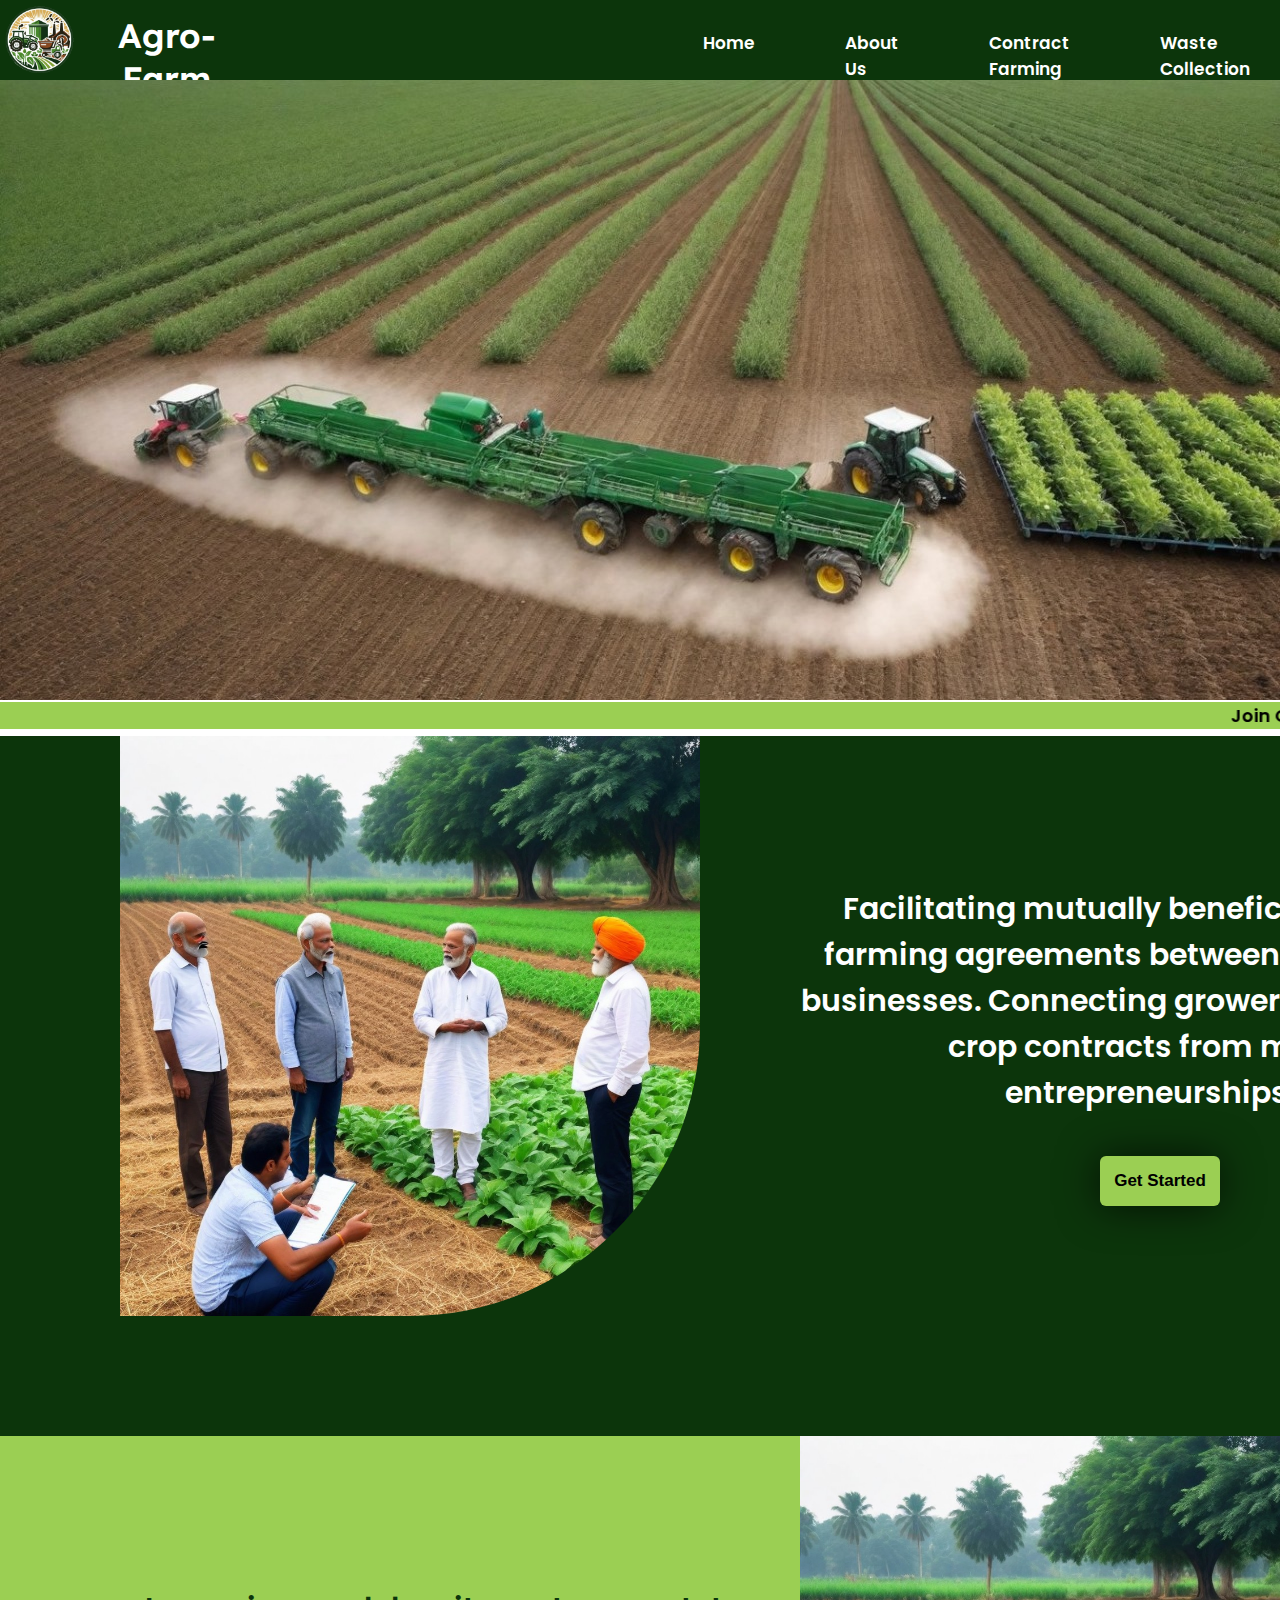
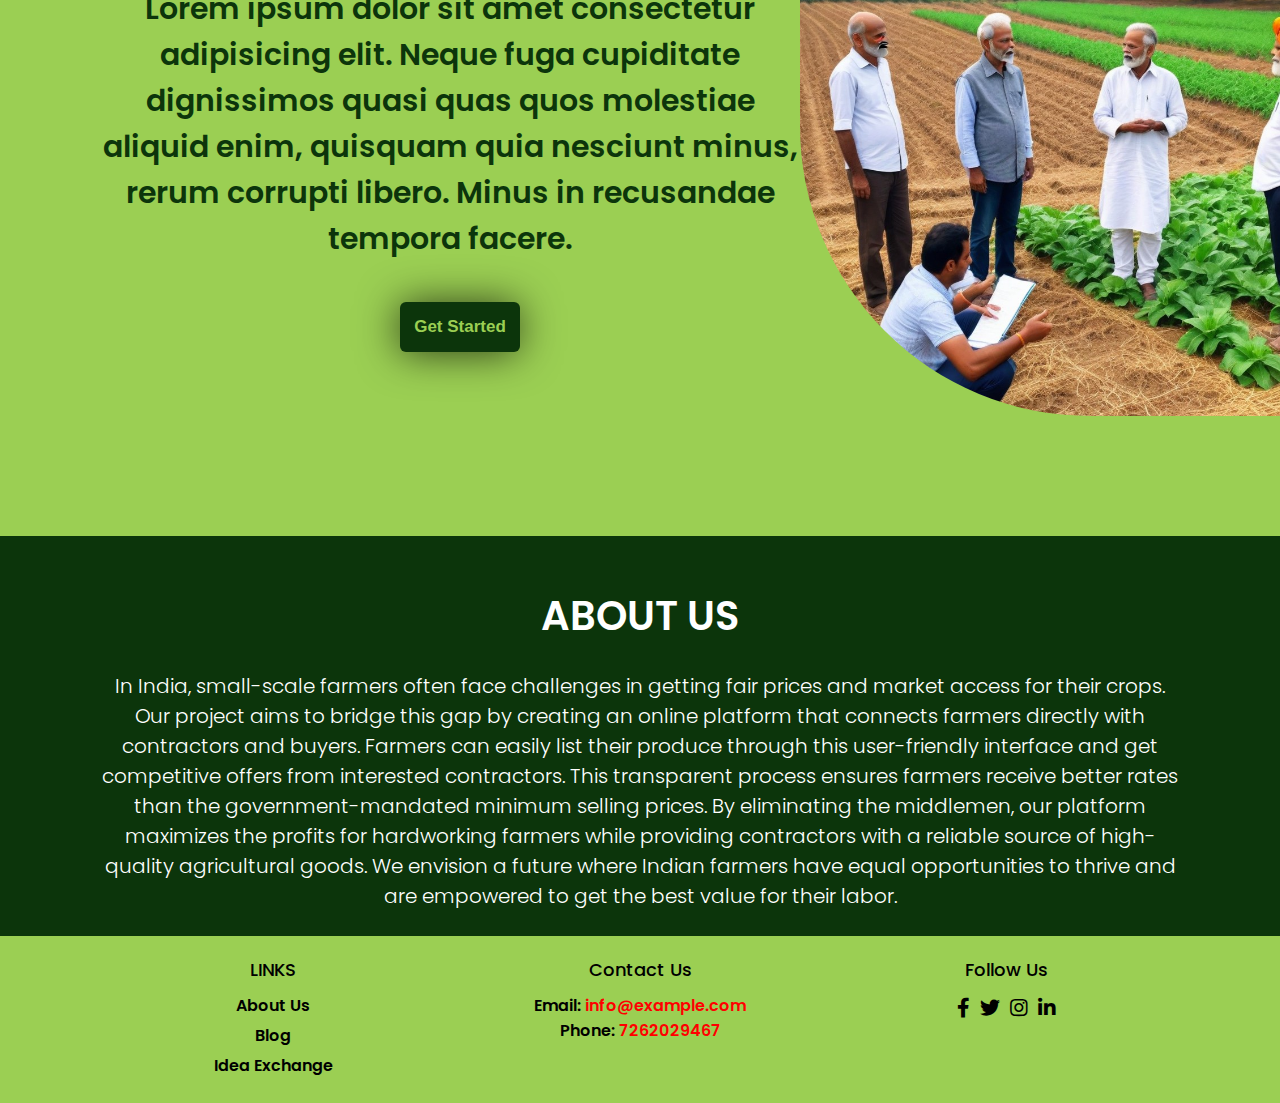
<file: index.html>
<!DOCTYPE html>
<html lang="en">

<head>
  <meta charset="UTF-8">
  <meta name="viewport" content="width=device-width, initial-scale=1.0">
  <title>Agro-farm</title>
  <link rel="stylesheet" href="style.css">
  <link rel="stylesheet" href="https://cdnjs.cloudflare.com/ajax/libs/font-awesome/4.7.0/css/font-awesome.min.css">
    <link rel="stylesheet" type="text/css" href="https://cdnjs.cloudflare.com/ajax/libs/font-awesome/5.15.1/css/all.min.css">
  
</head>

<body>
  <div class="nav">
    <nav role="full-horizontal">
      <ul>
        <div class="logo"><img src="logo.png"></div>
        <div class="name">Agro-Farm</div>
        <li> <a href="index.html">Home</a> </li>
        <li> <a href="#about">About Us</a> </li>
        <li> <a href="cf.html" target="_blank">Contract Farming</a> </li>
        <li> <a href="1.html">Waste Collection</a> </li>
      </ul>
    </nav>
  </div>
  <div class="slidermain">
    <div class="slideshow-container">
      <!-- Slide 1 -->
      <div class="mySlides fade">
        <img src="img5.jpg" alt="Slide 1" style="width: 100%;">
      </div>
      <!-- Slide 2 -->
      <div class="mySlides fade">
        <img src="img2.jpg" alt="Slide 2" style="width: 100%;">
      </div>
      <!-- Slide 3 -->
      <div class="mySlides fade">
        <img src="img3.jpg" alt="Slide 3" style="width: 100%;">
      </div>
      <!-- Slide 4 -->
      <div class="mySlides fade">
        <img src="img4.jpg" alt="Slide 4" style="width: 100%;">
      </div>
    </div>
    <!-- Navigation dots -->
    <div class="dots" style="text-align: center;">
      <span class="dot"></span>
      <span class="dot"></span>
      <span class="dot"></span>
      <span class="dot"></span>
    </div>
    <marquee behavior="scroll" scrollamount="6" direction="left" onmouseover="this.stop();" onmouseout="this.start();"
      style="font-size:18px; width:100%;">Join Our platform to promote"Farmers First"</marquee>
  </div>
  <div class="contract_farming">
    <div class="cf_img"><img src="img1.jpg"></div>
    <div class="cf_content"><p>Facilitating mutually beneficial contract farming agreements between farmers and businesses. Connecting growers with secured crop contracts from major entrepreneurships.</p>
    <button>Get Started<a href=""></a></button>
    </div>
  </div>
  <div class="agro_waste">
    
    <div class="aw_content"><p>Lorem ipsum dolor sit amet consectetur adipisicing elit. Neque fuga cupiditate dignissimos
      quasi quas quos molestiae aliquid enim, quisquam quia nesciunt minus, rerum corrupti libero. Minus in recusandae
      tempora facere.</p>
    <button>Get Started<a href=""></a></button>
    </div>
    <div class="aw_img"><img src="img1.jpg"></div>
    </div>
  </div>
  <div class="about_us">
    <div id="about" class="about_us_title">ABOUT US
      
    </div>
    <div class="about_us_content">In India, small-scale farmers often face challenges in getting fair prices and market access for their crops. Our project aims to bridge this gap by creating an online platform that connects farmers directly with contractors and buyers.

      Farmers can easily list their produce through this user-friendly interface and get competitive offers from interested contractors. This transparent process ensures farmers receive better rates than the government-mandated minimum selling prices.
      
      By eliminating the middlemen, our platform maximizes the profits for hardworking farmers while providing contractors with a reliable source of high-quality agricultural goods. We envision a future where Indian farmers have equal opportunities to thrive and are empowered to get the best value for their labor.</div>
  </div>
  <footer class="footer">
    <div class="container">
      <div class="row">
        <div class="footer-col">
          <h4>LINKS</h4>
          <ul>
            <li><a href="about.html">About Us</a></li>
            <li><a href="#">Blog</a></li>
            <li><a href="ie.html">Idea Exchange</a></li>
          </ul>
        </div>
        <div class="footer-col">
          <h4>Contact Us</h4>
          <div>Email: <a href="mailto:info@example.com">info@example.com</a></div>
          <div>Phone: <a href="tel:+11234567890"> 7262029467</a></div>
        </div>
        <div class="footer-col">
          <h4>Follow Us</h4>
          <div class="social-links">
            <a href="https://www.facebook.com/" target="_blank"><i class="fab fa-facebook-f"></i></a><a href="https://twitter.com/" target="_blank"><i class="fab fa-twitter"></i></a>
            <a href="https://www.instagram.com/" target="_blank"><i class="fab fa-instagram"></i></a>
            <a href="https://www.linkedin.com/" target="_blank"><i class="fab fa-linkedin-in"></i></a>
          </div>
        </div>
      </div>
    </div>
  </footer>


  </div>

</body>

</html>
<script>
  document.addEventListener('DOMContentLoaded', function () {
    let slideIndex = 0;

    function showSlides() {
      const slides = document.getElementsByClassName("mySlides");
      const dots = document.getElementsByClassName("dot");
      for (let i = 0; i < slides.length; i++) {
        slides[i].style.display = "none";
      }
      slideIndex = (slideIndex + 1) % slides.length;
      for (let i = 0; i < dots.length; i++) {
        dots[i].className = dots[i].className.replace(" active", "");
      }
      slides[slideIndex].style.display = "block";
      dots[slideIndex].className += " active";
      setTimeout(showSlides, 2000); // Change 2000 to the desired interval in milliseconds
    }

    showSlides();
  });

</script>
</file>
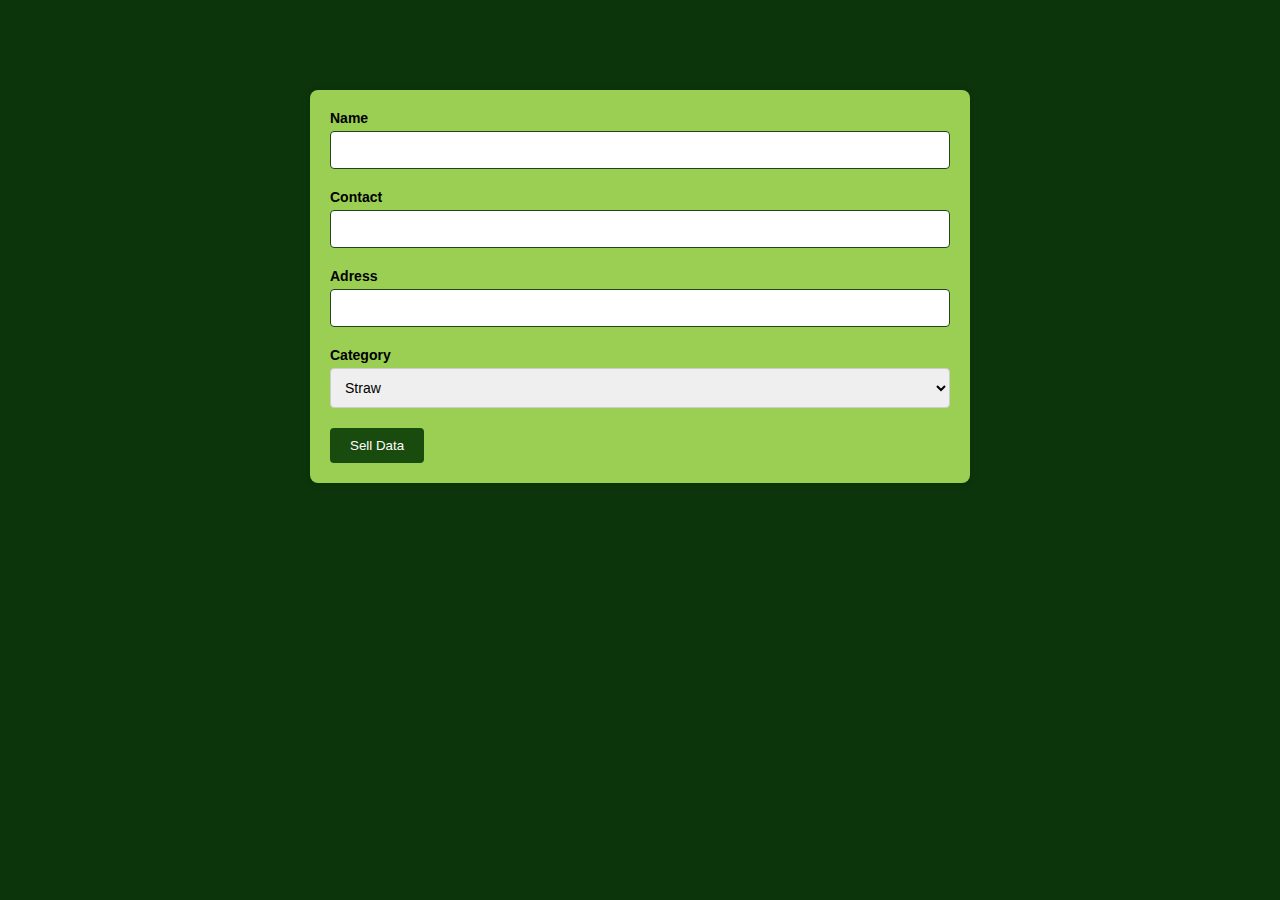
<file: 1.html>
<!DOCTYPE html>
<html lang="en">
<head>
    <meta charset="UTF-8">
    <meta name="viewport" content="width=device-width, initial-scale=1.0">
    <title>Waste management</title>
    <link href="index.css" rel="stylesheet">
</head>

<body>
    <div class="container grid grid-cols-1 lg:grid-cols-2">
        <div class="py-5 rounded-3xl border ml-40 bg-custom2">
            <form class="max-w-lg mx-auto p-5">

                <div class="form-group">
                    <label for="base-input" class="form-label">Name</label>
                    <input type="text" id="base-input" class="form-input" />
                </div>
                <div class="form-group">
                    <label for="large-input" class="form-label">Contact </label>
                    <input type="text" id="large-input" class="form-input" />
                </div>
                <div class="form-group">
                    <label for="small-input" class="form-label">Adress</label>
                    <input type="text" id="small-input" class="form-input" />
                </div>
                <div class="form-group">
                    <label for="category-select" class="form-label">Category</label>
                    <select id="category-select" class="form-select">
                        <option value="category1">Straw</option>
                        <option value="category2">Husk</option>
                        <option value="category3">Sugarcane bagasse</option>
                    </select>
                </div>

                <button type="submit" class="btn">Sell Data</button>

            </form>
        </div>
</body>

</html>
</file>
<file: style.css>
/* 
@import url('https://fonts.googleapis.com/css2?family=Lexend:wght@100..900&display=swap');
@import url('https://fonts.googleapis.com/css2?family=Poppins:wght@400;600&display=swap');
*{
    padding: 0;
    margin: 0;
}
body {
    
    font: 1em 'Poppins';
    font-weight: 600;
}

.poppins-regular {
    font-family: "Poppins", sans-serif;
    font-weight: 400;
    font-style: normal;
}

.poppins-bold {
    font-family: "Poppins", sans-serif;
    font-weight: 600;
    font-style: normal;
}

.nav {
    background-color: #0c350b;
    height: 80px;
}

.nav ul li {
    display: inline-flex;
    justify-content: center;
}

.nav ul {
    display: inline-flex;
    height: 80px;
}

.nav ul li a {
    text-decoration: none;
    padding: 30px;
    margin-left: 30px;
    justify-content: space-around;
    color: white;
    font-size: 17px;

}
.nav ul li a:hover{
    /* text-decoration: underline; */
    /* font-size: 18px;
    color: white;
    transition: ease;
}

.logo img {
    height: 80px;
    margin-right: 30px; /* Adjust the margin as needed */
/*}

.mySlides img{
    height: 620px;
    object-fit: cover;
}
.mySlides .text{
    margin-top: -50px;
}
.nav .name{
    color: white;
    margin-right: 420px;
    font-size: 34px;
    text-align: center;
   margin-top: 14px;
   font-family: "Lexend", sans-serif;
  font-optical-sizing: auto;
  font-weight: 600;
  font-style: normal;
}
.contract_farming{
    background-color: #0c350b;
     display: flex;
     margin-top: 0; 
    height: 700px;
}
.cf_img img{
 width: 580px;
 height: auto;
 border-bottom-right-radius: 50%;
}
.cf_content{
    display: inline-flex;
    flex-direction: column;
    margin-top: 70px;
}
.cf_content p{
    color: white;
    width: 700px;
    text-align: center;
    margin-top: 10%;
    margin-left: 100px;
    font-size: 30px;
    
}
.cf_content button{
    width: 120px;
    height: 50px;
    margin-left: 400px;
    margin-top: 40px;
    background-color: #9BCF53;
    border: none;
    border-radius: 6px;
    font-size: 17px;
    font-weight: 600;
    -webkit-box-shadow: -1px 1px 41px -1px rgba(0,0,0,0.75);
-moz-box-shadow: -1px 1px 41px -1px rgba(0,0,0,0.75);
box-shadow: -1px 1px 41px -1px rgba(0,0,0,0.75);
    
}
.agro_waste{
    background-color: #9BCF53;
     display:inline-flex;
     margin-top: 0; 
     width: 100%;
     height: 700px;
}
.aw_img img{
 width: 580px;
 height: auto;
 border-bottom-left-radius: 50%;
 
}
.aw_content{
    display: inline-flex;
    flex-direction: column;
    margin-top: 70px;
    
}
.aw_content p{
    color: #0c350b;
    width: 700px;
    text-align: center;
    margin-top: 10%;
    margin-left: 100px;
    font-size: 30px;
    
}
.aw_content button{
    width: 120px;
    height: 50px;
    margin-left: 400px;
    margin-top: 40px;
    background-color: #0c350b;
    border: none;
    border-radius: 6px;
    font-size: 17px;
    color: 9BCF53;
    font-weight: 600;
    -webkit-box-shadow: -1px 1px 41px -1px rgba(0,0,0,0.75);
-moz-box-shadow: -1px 1px 41px -1px rgba(0,0,0,0.75);
box-shadow: -1px 1px 41px -1px rgba(0,0,0,0.75);
    
}

marquee{
    font-size:18px;
     width:100%;
     background-color: #9BCF53;
     margin: 0;
     padding: 0;
}



  .mySlides {
    display: none;
  }

  .fade {
    animation-name: fade;
    animation-duration: 1.5s;
  }

  @keyframes fade {
    from {
      opacity: 1;
    }

    to {
      opacity: 1;
    }
  }

  .slideshow-container {

    position: relative;
    margin: auto;
  }

  .dots {
    margin-top: -30px;
  }

  .dot {
    height: 15px;
    width: 15px;
    margin: 00px 5px;
    background-color: #bbb;
    border-radius: 50%;
    display: inline-block;

  }

  .active {
    background-color: #717171;
  }
  .about_us{
    background-color: #0c350b;
     display: grid;
     margin-top: 0; 
    height: 400px;
}
.about_us_title{
    color: white;
    width:auto;
    text-align: center;
  padding-top: 50px;
    font-size: 40px;
    margin: 0;
    
}
.about_us_content {
    margin-top: 0;
    color: white;
    width:auto;
    text-align: center;
  padding: 0 100px;
    font-size: 20px;
    font-weight: 300;
} */ 
/* .footer{
    background-color: #9BCF53;
     display:inline-flex;
     margin-top: 0; 
     width: 100%;
     height: 300px;
} */

/*.social-links {
  list-style: none;
  padding: 0;
  margin: 30px;
}

.social-links li {
  display: inline-block;
  margin-right: 10px;
}

.social-links li:last-child {
  margin-right: 0;
}.footer {
  background-color: #333;
  color: #fff;
  padding: 20px 0;
  text-align: center; /* Center align text */
/*}

.footer .container {
  max-width: 1100px;
  margin: 0 auto;
  padding: 0 20px;
}

.footer .row {
  display: flex;
  flex-wrap: wrap;
  justify-content: space-between;
}

.footer .footer-col {
  flex: 1; /* Use flexible width 
  padding: 0 10px;
  text-align: center;
}

.footer .footer-col h4 {
  margin-bottom: 10px;
  font-size: 18px;
  font-weight: 500;
}

.footer .footer.footer .footer-col ul {
  list-style: none;
  padding: 0;
  margin: 0; /* Remove default margin 
}

.footer .footer-col ul li {
  margin-bottom: 5px; /* Add margin bottom 
}

.footer .footer-col ul li a {
  color: #fff;
  text-decoration: none;
  transition: color 0.3s ease;
}

.footer .footer-col ul li a:hover {
  color: #ccc;
}

.footer .footer-col .social-links {
  display: flex;
  justify-content: center;
  align-items: center;
  margin: 10px 0;
}

.footer .footer-col .social-links a {
  color: #fff;
  font-size: 20px;
  margin: 0 5px;
  transition: color 0.3s ease;
}

.footer .footer-col .social-links a:hover {
  color: #ccc;
}
.footer {
  background-color: #9BCF53;
  color: black;
  padding: 20px 0;
  text-align: center; /* Center align text 
}

.footer .container {
  max-width: 1100px;
  margin: 0 auto;
  padding: 0 20px;
}

.footer .row {
  display: flex;
  flex-wrap: wrap;
  justify-content: space-between;
}

.footer .footer-col {
  flex: 1; /* Use flexible width 
  padding: 0 10px;
  text-align: center;
}

.footer .footer-col h4 {
  margin-bottom: 10px;
  font-size: 18px;
  font-weight: 500;
}

.footer .footer.footer .footer-col ul {
  list-style: none;
  padding: 0;
  margin: 0; /* Remove default margin 
}

.footer .footer-col ul li {
  margin-bottom: 5px; /* Add margin bottom 
  list-style-type:none;
  text-decoration: none;
}

.footer .footer-col ul li a {
  color: black;
  text-decoration: none;
  transition: color 0.3s ease;
}

.footer .footer-col ul li a:hover {
  color: #0c350b;
}

.footer .footer-col .social-links {
  display: flex;
  justify-content: center;
  align-items: center;
  margin: 10px 0;
}

.footer .footer-col .social-links a {
  color: black;
  font-size: 20px;
  margin: 0 5px;
  transition: color 0.3s ease;
}

.footer .footer-col .social-links a:hover {
  color: #ccc;
}
.about-us {
  text-align: center;
  padding: 50px 0;
}*/

@import url('https://fonts.googleapis.com/css2?family=Lexend:wght@100..900&display=swap');
@import url('https://fonts.googleapis.com/css2?family=Poppins:wght@400;600&display=swap');
*{
    padding: 0;
    margin: 0;
}
body {
    
    font: 1em 'Poppins';
    font-weight: 600;
}

.poppins-regular {
    font-family: "Poppins", sans-serif;
    font-weight: 400;
    font-style: normal;
}

.poppins-bold {
    font-family: "Poppins", sans-serif;
    font-weight: 600;
    font-style: normal;
}

.nav {
    background-color: #0c350b;
    height: 80px;
}

.nav ul li {
    display: inline-flex;
    justify-content: center;
}

.nav ul {
    display: inline-flex;
    height: 80px;
}

.nav ul li a {
    text-decoration: none;
    padding: 30px;
    margin-left: 30px;
    justify-content: space-around;
    color: white;
    font-size: 17px;

}
.nav ul li a:hover{
    /* text-decoration: underline; */
    font-size: 18px;
    color: white;
    transition: ease;
}

.logo img {
    height: 80px;
    margin-right: 30px; /* Adjust the margin as needed */
}

.mySlides img{
    height: 620px;
    object-fit: cover;
}
.mySlides .text{
    margin-top: -50px;
}
.nav .name{
    color: white;
    margin-right: 420px;
    font-size: 34px;
    text-align: center;
   margin-top: 14px;
   font-family: "Lexend", sans-serif;
  font-optical-sizing: auto;
  font-weight: 600;
  font-style: normal;
}
.contract_farming{
    background-color: #0c350b;
     display: flex;
     margin-top: 0; 
    height: 700px;
}
.cf_img img{
 width: 580px;
 height: auto;
 border-bottom-right-radius: 50%;
 margin-left: 120px;
}
.cf_content{
    display: inline-flex;
    flex-direction: column;
    margin-top: 70px;
}
.cf_content p{
    color: white;
    width: 700px;
    text-align: center;
    margin-top: 10%;
    margin-left: 100px;
    font-size: 30px;
    
}
.cf_content button{
    width: 120px;
    height: 50px;
    margin-left: 400px;
    margin-top: 40px;
    background-color: #9BCF53;
    border: none;
    border-radius: 6px;
    font-size: 17px;
    font-weight: 600;
    -webkit-box-shadow: -1px 1px 41px -1px rgba(0,0,0,0.75);
-moz-box-shadow: -1px 1px 41px -1px rgba(0,0,0,0.75);
box-shadow: -1px 1px 41px -1px rgba(0,0,0,0.75);
    
}
.agro_waste{
    background-color: #9BCF53;
     display:inline-flex;
     margin-top: 0; 
     width: 100%;
     height: 700px;
}
.aw_img img{
 width: 580px;
 height: auto;
 border-bottom-left-radius: 50%;
 
}
.aw_content{
    display: inline-flex;
    flex-direction: column;
    margin-top: 70px;
    
}
.aw_content p{
    color: #0c350b;
    width: 700px;
    text-align: center;
    margin-top: 10%;
    margin-left: 100px;
    font-size: 30px;
    
}
.aw_content button{
    width: 120px;
    height: 50px;
    margin-left: 400px;
    margin-top: 40px;
    background-color: #0c350b;
    color: #9BCF53;
    border: none;
    border-radius: 6px;
    font-size: 17px;
    color: 9BCF53;
    font-weight: 600;
    -webkit-box-shadow: -1px 1px 41px -1px rgba(0,0,0,0.75);
-moz-box-shadow: -1px 1px 41px -1px rgba(0,0,0,0.75);
box-shadow: -1px 1px 41px -1px rgba(0,0,0,0.75);
    
}

marquee{
    font-size:18px;
     width:100%;
     background-color: #9BCF53;
     margin: 0;
     padding: 0;
}



  .mySlides {
    display: none;
  }

  .fade {
    animation-name: fade;
    animation-duration: 1.5s;
  }

  @keyframes fade {
    from {
      opacity: 1;
    }

    to {
      opacity: 1;
    }
  }

  .slideshow-container {

    position: relative;
    margin: auto;
  }

  .dots {
    margin-top: -30px;
  }

  .dot {
    height: 15px;
    width: 15px;
    margin: 00px 5px;
    background-color: #bbb;
    border-radius: 50%;
    display: inline-block;

  }

  .active {
    background-color: #717171;
  }
  .about_us{
    background-color: #0c350b;
     display: grid;
     margin-top: 0; 
    height: 400px;
}
.about_us_title{
    color: white;
    width:auto;
    text-align: center;
  padding-top: 50px;
    font-size: 40px;
    margin: 0;
    
}
.about_us_content {
    margin-top: 0;
    color: white;
    width:auto;
    text-align: center;
  padding: 0 100px;
    font-size: 20px;
    font-weight: 300;
}
/* .footer{
    background-color: #9BCF53;
     display:inline-flex;
     margin-top: 0; 
     width: 100%;
     height: 300px;
} */

.footer {
  background-color: #9BCF53;
  color: black;
  padding: 20px 0;
  text-align: center; /* Center align text */}
  
 

.footer .container {
  max-width: 1100px;
  margin: 0 auto;
  padding: 0 20px;
}

.footer .row {
  display: flex;
  flex-wrap: wrap;
  justify-content: space-between;
}

.footer .footer-col {
  flex: 1; /* Use flexible width */
  padding: 0 10px;
  text-align: center;
}
.footer .footer-col div a{
  text-decoration: none;
  color: red;
}

.footer .footer-col h4 {
  margin-bottom: 10px;
  font-size: 18px;
  font-weight: 500;
}

.footer .footer.footer .footer-col ul {
  list-style: none;
  padding: 0;
  margin: 0; /* Remove default margin */
}

.footer .footer-col ul li {
  margin-bottom: 5px; /* Add margin bottom */
  list-style: none;
  
}

.footer .footer-col ul li a {
  color: black;
  text-decoration: none;
  transition: color 0.3s ease;
}

.footer .footer-col ul li a:hover {
  color: black;
}

.footer .footer-col .social-links {
  display: flex;
  justify-content: center;
  align-items: center;
  margin: 10px 0;
}

.footer .footer-col .social-links a {
  color: black;
  font-size: 20px;
  margin: 0 5px;
  transition: color 0.3s ease;
}

.footer .footer-col .social-links a:hover {
  color: black;
}
.about-us {
  text-align: center;
  padding: 50px 0;
}
</file>
<file: index.css>
/* index.css */

/* Reset styles */
* {
    margin: 0;
    padding: 0;
    box-sizing: border-box;
}

/* Global styles */
body {
    font-family: Arial, sans-serif;
    background-color: #0c350b ;/* Change as needed */

   
}
.title h2{
    text-align: center;
    margin-top: 40px;
    color: white;
    font-size: 35px;
}
.container {
    max-width: 700px;
    margin: 0 auto;
    padding: 0 20px;
}

.text-center {
    text-align: center;
}

/* Form styles */
form {
    margin-top: 90px;
    background-color:#9BCF53; /* Change as needed */
     -webkit-box-shadow: 2px 10px 56px 0px rgba(0,0,0,0.75);
    -moz-box-shadow: 2px 10px 56px 0px rgba(0,0,0,0.75);
    box-shadow: 2px 10px 56px 0px rgba(0,0,0,0.75);
    padding: 20px;
    border-radius: 8px;
    box-shadow: 0 0 10px rgba(0, 0, 0, 0.1);
}

.form-group {
    margin-bottom: 20px;
}

.form-label {
    font-size: 14px;
    font-weight: bold;
    margin-bottom: 5px;
    display: block;
}

.form-input {
    width: 100%;
    padding: 10px;
    border: 1px solid #1f481a;
    border-radius: 4px;
    font-size: 14px;
}

.form-select {
    width: 100%;
    padding: 10px;
    border: 1px solid #ccc;
    border-radius: 4px;
    font-size: 14px;
}

.btn {
    background-color: #184b0d; /* Change as needed */
    color: #fff;
    padding: 10px 20px;
    border: none;
    border-radius: 4px;
    cursor: pointer;
}

.btn:hover {
    background-color: #176523; /* Change as needed */
}

/* Image upload styles */
.image-upload {
    text-align: center;
    margin-top: 20px;
}

.image-upload label {
    display: block;
    border: 2px dashed #ccc;
    padding: 20px;
    border-radius: 8px;
    cursor: pointer;
}

.image-upload label:hover {
    background-color: #f0f0f0;
}

.image-upload input[type="file"] {
    display: none;
}
</file>
